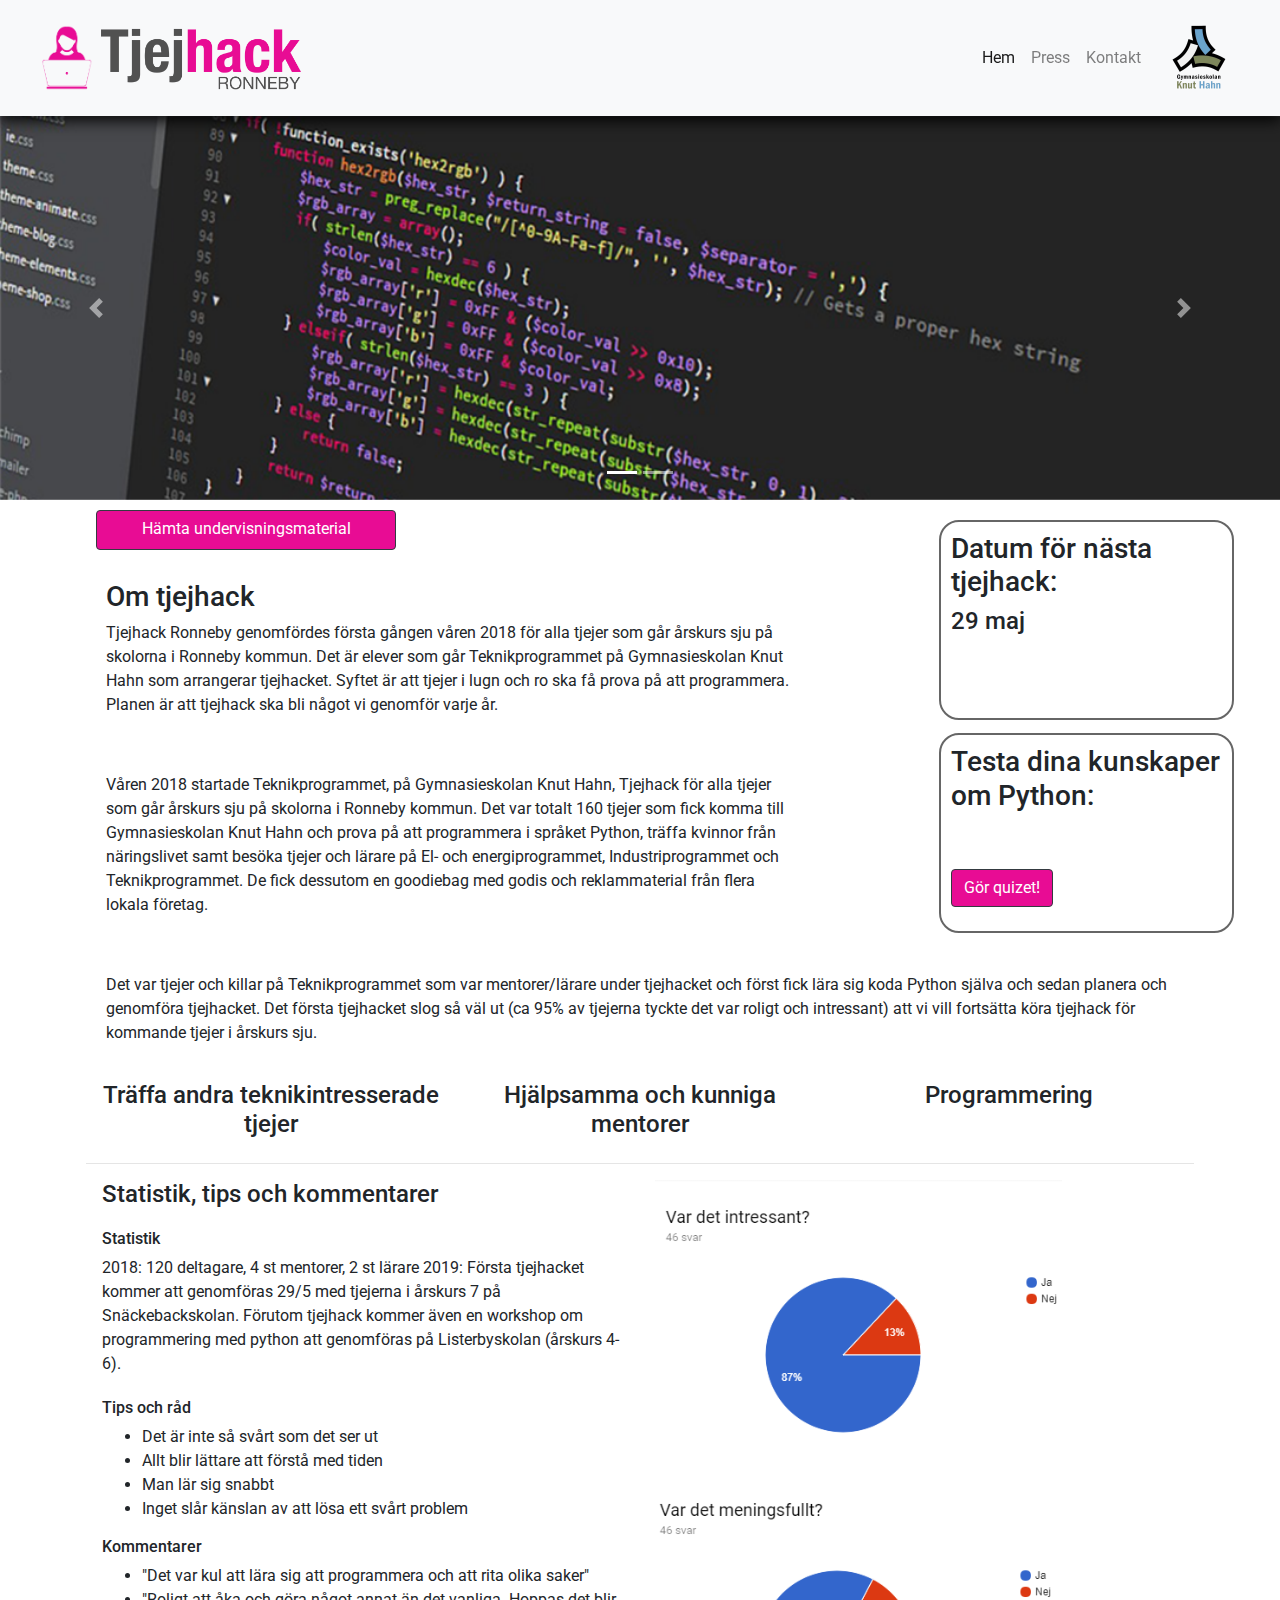
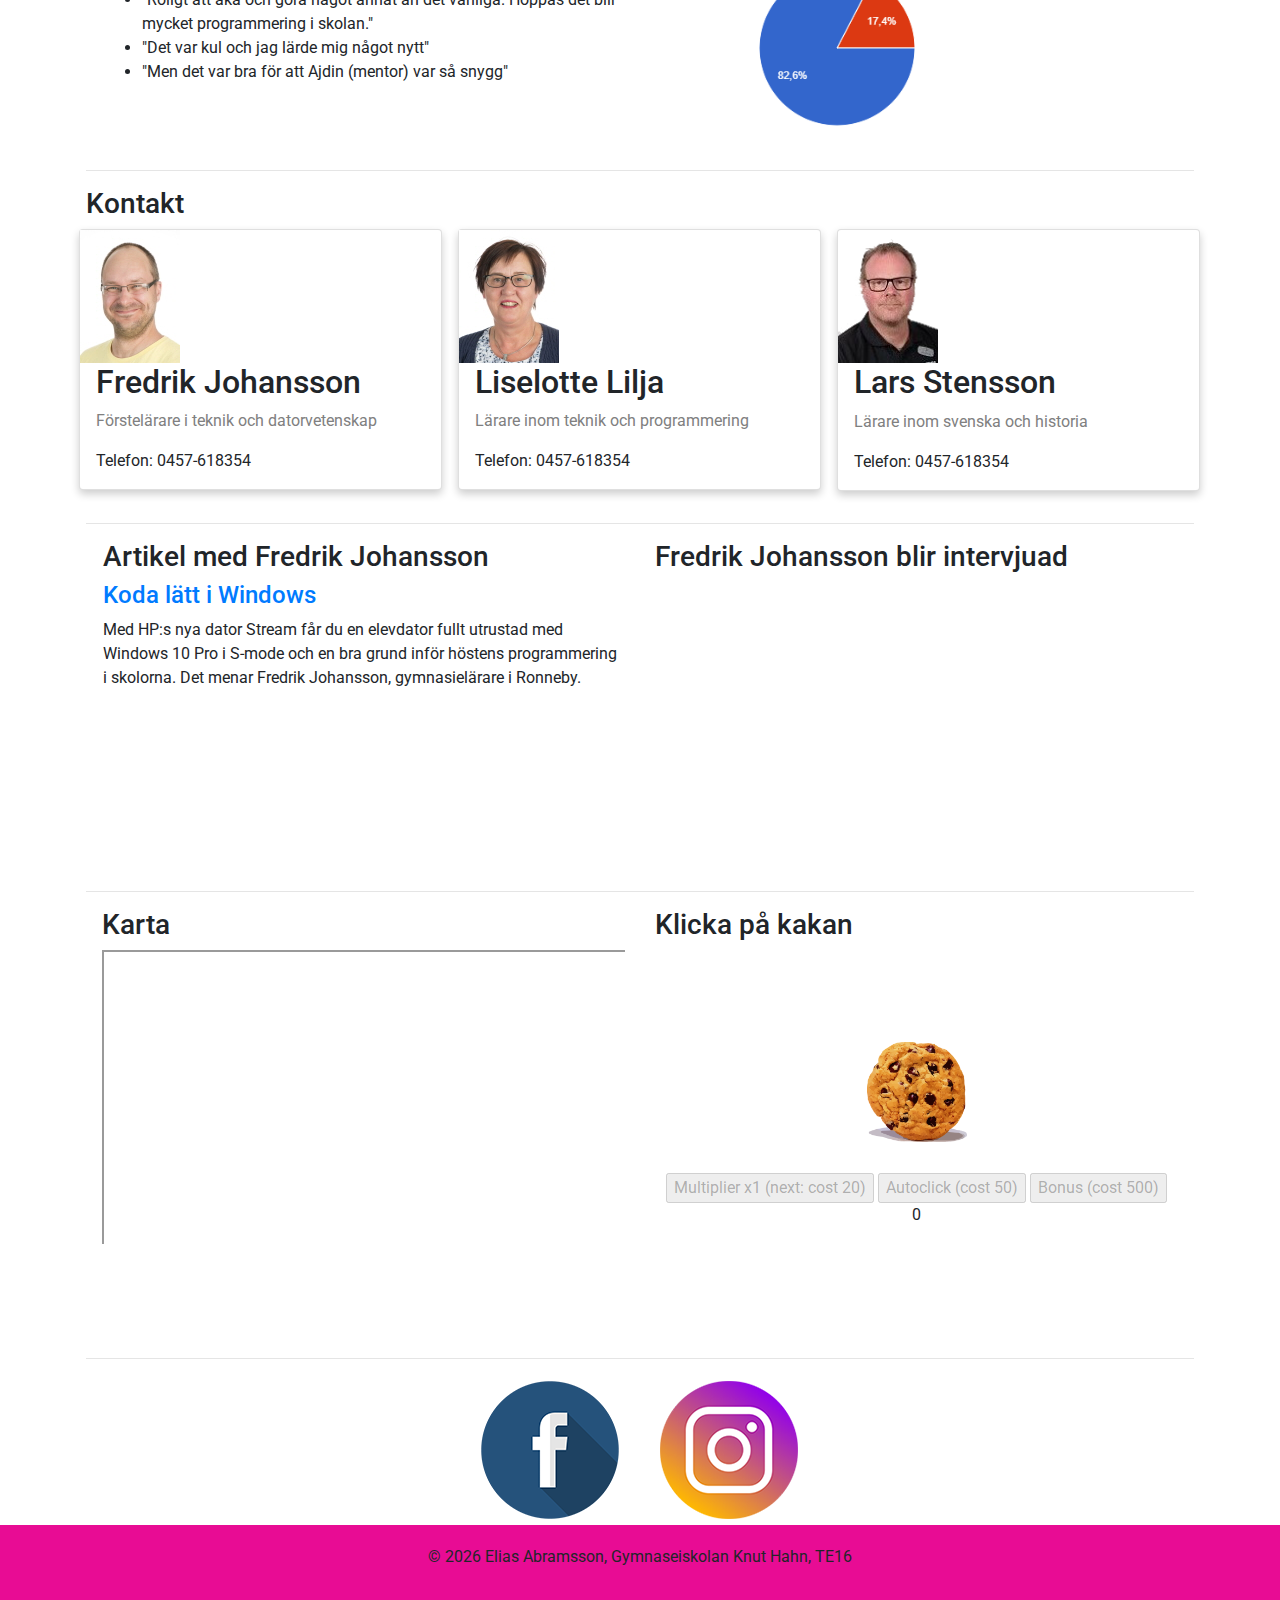
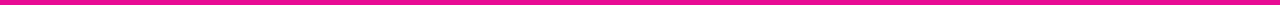
<file: index.html>
<!doctype html>
<html lang="sv">
<head>
  <!-- Required meta tags -->
  <meta charset="utf-8">
  <meta name="viewport" content="width=device-width, initial-scale=1, shrink-to-fit=no">

  <!-- Bootstrap CSS -->
  <link rel="stylesheet" href="https://stackpath.bootstrapcdn.com/bootstrap/4.3.1/css/bootstrap.min.css" integrity="sha384-ggOyR0iXCbMQv3Xipma34MD+dH/1fQ784/j6cY/iJTQUOhcWr7x9JvoRxT2MZw1T" crossorigin="anonymous">
  <link rel="stylesheet" type="text/css" href="css/style.css">
  <link rel="stylesheet" href="https://use.fontawesome.com/releases/v5.6.1/css/all.css" integrity="sha384-gfdkjb5BdAXd+lj+gudLWI+BXq4IuLW5IT+brZEZsLFm++aCMlF1V92rMkPaX4PP" crossorigin="anonymous">

  <link href="https://fonts.googleapis.com/css?family=Roboto&display=swap" rel="stylesheet">

  <title>Tjejhack</title>
</head>
<body>
  <main>

    <!-- Navigering -->


    <nav class="navbar navbar-expand-lg navbar-light bg-light sticky-top">
      <div class="container-fluid">
        <a class="navbar-brand" href="#"><img src="img/Untitled-1.png" width="70" alt=""><img src="img/Untitled-2.png" alt="" width="200"></a>
        <button class="navbar-toggler" type="button" data-toggle="collapse" data-target="#navbarSupportedContent" aria-controls="navbarSupportedContent" aria-expanded="false" aria-label="Toggle navigation">
          <span class="navbar-toggler-icon"></span>
        </button>
        <div class="collapse navbar-collapse" id="navbarSupportedContent">
          <ul class="navbar-nav ml-auto">
            <li class="nav-item active">
              <a class="nav-link teknist effekt" href="#start">Hem</a>
            </li>
            <li class="nav-item">
              <a class="nav-link teknist effekt" href="#press">Press</a>
            </li>
            <li class="nav-item">
              <a class="nav-link teknist effekt" href="#kontakt">Kontakt</a>
            </li>
          </ul>
          <img src="img/knuthahn.png" alt="" width="100">
        </div>
      </div>
    </nav>



    <div id="start" class="meny"></div>

    <!-- Carousel/ Bild slider -->

    <div id="carouselExampleIndicators" class="carousel slide" data-ride="carousel">
      <ol class="carousel-indicators">
        <li data-target="#carouselExampleIndicators" data-slide-to="0" class="active"></li>
        <li data-target="#carouselExampleIndicators" data-slide-to="1"></li>

      </ol>
      <div class="carousel-inner">
        <div class="carousel-item active">
          <img class="d-block w-100" src="img/code.png" alt="First slide">

        </div>
        <div class="carousel-item">
          <img class="d-block w-100" src="img/code2.png" alt="Second slide">
        </div>

      </div>
      <a class="carousel-control-prev" href="#carouselExampleIndicators" role="button" data-slide="prev">
        <span class="carousel-control-prev-icon" aria-hidden="true"></span>
        <span class="sr-only">Previous</span>
      </a>
      <a class="carousel-control-next" href="#carouselExampleIndicators" role="button" data-slide="next">
        <span class="carousel-control-next-icon" aria-hidden="true"></span>
        <span class="sr-only">Next</span>
      </a>
    </div>

    <!-- Ladda ner material, info om Tjejhack och datum för nästa-->


    <div class="container">
      <div class="grid">
        <div class="row"> 
          <div class="col-sm-8">


            <div class="laddaned"><a class="btn btn-dark underv" href="https://docs.google.com/document/d/1wHjENfKS35pxIJBCpY6p1pe8bxh9lJHSridFDkwG3x8/edit" target="blank_">Hämta undervisningsmaterial</a></div>
            <div class="ruta"><header><h3>Om tjejhack</h3></header>



              <p>Tjejhack Ronneby genomfördes första gången våren 2018 för alla tjejer som går årskurs sju på skolorna i Ronneby kommun. Det är elever som går Teknikprogrammet på Gymnasieskolan Knut Hahn som arrangerar tjejhacket. Syftet är att tjejer i lugn och ro ska få prova på att programmera. Planen är att tjejhack ska bli något vi genomför varje år. </p>

            </div></div>




            <div class="col-sm-1 ruta"></div>
            <div class="col-sm-3 ner">
              <div class="kalender">

                <section>
                  <h3>Datum för nästa tjejhack: </h3>
                  <h4>29 maj</h4>
                </section>
                

              </div>
            </div>

          </div></div>


          <!-- Mer info och knapp till quiz-->

          <div class="grid">
            <div class="row">  
              <div class="col-sm-8"><div class="ruta">

                <p>Våren 2018 startade Teknikprogrammet, på Gymnasieskolan Knut Hahn, Tjejhack för alla tjejer som går årskurs sju på skolorna i Ronneby kommun. Det var totalt 160 tjejer som fick komma till Gymnasieskolan Knut Hahn och prova på att programmera i språket Python, träffa kvinnor från näringslivet samt besöka tjejer och lärare på El- och energiprogrammet, Industriprogrammet och Teknikprogrammet. De fick dessutom en goodiebag med godis och reklammaterial från flera lokala företag.</p> 

              </div>
            </div>

            <div class="col-sm-1"></div>
            <div class="col-sm-3 upp"> 
              <div class="quiz">


                <section><h3>Testa dina kunskaper om Python: </h3><br><br>
                  <a class="btn btn-dark quiz1" href="quiz.html" target="blank_">Gör quizet!</a></section>


                </div>
              </div>
            </div>
          </div>

          <!-- Ytterligare info -->

          <div class="ruta">

            <p>Det var tjejer och killar på Teknikprogrammet som var mentorer/lärare under tjejhacket och först fick lära sig koda Python själva och sedan planera och genomföra tjejhacket.

              Det första tjejhacket slog så väl ut (ca 95% av tjejerna tyckte det var roligt och intressant) att vi vill fortsätta köra tjejhack för kommande tjejer i årskurs sju.</p>

            </div>

            <!-- Font Awesome-ikoner-->
            <section>

              <div class="container-fluid padding">
                <div class="row text-center padding">

                  <div class="col-sm-6 col-md-4">  
                    <i class="fas fa-venus"></i>
                    <h4>Träffa andra teknikintresserade tjejer</h4>

                  </div>

                  <div class="col-sm-6 col-md-4">
                    <i class="fas fa-chalkboard-teacher"></i>
                    <h4>Hjälpsamma och kunniga mentorer</h4>

                  </div>

                  <div class="col-sm-6 col-md-4">
                    <i class="fas fa-laptop-code"></i>
                    <h4>Programmering</h4>

                  </div>
                </div>
              </div>
            </section>
            <hr>

            <!-- Statistik, både text och bild-->

            <section>
              <div class="container padding">
                <div class="row padding">
                  <div class="col-lg-6">

                   <h4>Statistik, tips och kommentarer</h4>

                   <div class="ner">

                    <article>
                      <h6>Statistik</h6>
                      <p>2018: 120 deltagare, 4 st mentorer, 2 st lärare
                       2019: Första tjejhacket kommer att genomföras 29/5 med tjejerna i årskurs 7 på Snäckebackskolan. Förutom tjejhack kommer även en workshop om programmering med python att genomföras på Listerbyskolan (årskurs 4-6).</p>
                     </article>

                   </div>
                 </div>

                 <div class="col-lg-6">
                  <img src="img/Skärmbild(23).png" alt="" class="img-fluid">
                </div>
              </div>
            </div>
          </section>

          <!-- Statistik, tips och kommentarer. Både text och bild-->

          <div class="container padding">
            <div class="row padding">
              <div class="col-lg-6">
                <div class="upp2">
                  <article>
                    <h6>Tips och råd</h6>
                    <nav>
                      <ul>
                        <li>Det är inte så svårt som det ser ut</li>
                        <li>Allt blir lättare att förstå med tiden</li>
                        <li>Man lär sig snabbt</li>
                        <li>Inget slår känslan av att lösa ett svårt problem</li>
                      </ul>
                    </nav>
                  </article>
                  <article>
                    <h6>Kommentarer</h6>
                    <nav>
                      <ul>
                        <li>"Det var kul att lära sig att programmera och att rita olika saker"</li>
                        <li>"Roligt att åka och göra något annat än det vanliga. Hoppas det blir mycket programmering i skolan."</li>
                        <li>"Det var kul och jag lärde mig något nytt"</li>
                        <li>"Men det var bra för att Ajdin (mentor) var så snygg"</li>
                      </ul>
                    </nav>
                  </article>
                </div>
              </div>

              <div class="col-lg-6">
                <img src="img/Skärmbild(24).png" alt="" class="img-fluid">
              </div>
            </div>
          </div>
          <hr>

          <!-- Kontakt-->

          <div id="kontakt" class="meny"></div>

          <section> <h3>Kontakt</h3>

            <div class="row">
              <div class="column">
                <div class="card">

                  <img src="img/frippe.JPG" alt="" width="100">

                  <div class="container">
                    <section><h2>Fredrik Johansson</h2>
                      <p class="title">Förstelärare i teknik och datorvetenskap</p>
                      <p>Telefon: 0457-618354</p></section>

                    </div>
                  </div>
                </div>

                <div class="column">
                  <div class="card">
                    <img src="img/liselotte.JPG" alt="" width="100">
                    <div class="container">
                      <section><h2>Liselotte Lilja</h2>
                        <p class="title">Lärare inom teknik och programmering</p>
                        <p>Telefon: 0457-618354</p></section>

                      </div>
                    </div>
                  </div>

                  <div class="column">
                    <div class="card">
                      <img src="img/lasse.png" alt="" width="100">
                      <div class="container">
                        <section><h2>Lars Stensson</h2>
                          <p class="title">Lärare inom svenska och historia</p>
                          <p>Telefon: 0457-618354</p></section>

                        </div>
                      </div>
                    </div>
                  </div>
                </section>

                <hr>

                <!-- Press -->

                <section>
                  <div id="press" class="meny"></div>
                  <div class="container">
                    <div class="row padding">
                      <div class="container col-lg-6 press">

                        <h3>Artikel med Fredrik Johansson</h3>

                        <div class="resp-container">
                          <blockquote class="embedly-card resp-iframe"><h4><a href="https://www.voister.se/artikel/2018/06/koda-latt-i-windows/">Koda lätt i Windows</a></h4><p>Med HP:s nya dator Stream får du en elevdator fullt utrustad med Windows 10 Pro i S-mode och en bra grund inför höstens programmering i skolorna. Det menar Fredrik Johansson, gymnasielärare i Ronneby.</p></blockquote>
                          <script async src="//cdn.embedly.com/widgets/platform.js"></script>

                        </div>
                      </div>

                      <div class="col-lg-6 press">

                        <h3>Fredrik Johansson blir intervjuad</h3>

                        <div class="resp-container">

                          <iframe class="resp-iframe" src="https://www.youtube.com/embed/fKG6bVItzZQ" allow="accelerometer; autoplay; encrypted-media; gyroscope; picture-in-picture" allowfullscreen></iframe>


                        </div>
                      </div>
                    </div>
                  </div>
                </section>
                <hr>


                <!-- Karta och Cookieclicker -->
                
                <section>
                  <div class="container">
                    <div class="row padding">
                      <div class="col-lg-6">

                        <h3>Karta</h3>

                        <div class="resp-container">

                          <div class="mapouter resp-iframe"><div class="gmap_canvas"><iframe width="600" height="500" id="gmap_canvas" src="https://maps.google.com/maps?q=gymnasieskolan%20knut%20hahn&t=k&z=13&ie=UTF8&iwloc=&output=embed"></iframe><a href="https://www.crocothemes.net">wordpress themes by crocothemes.net</a></div>

                        </div> 
                      </div>
                    </div>


                    <div class="col-lg-6">
                      <h3>Klicka på kakan</h3>

                      <div class="cookie">

                        <input id="click" type="image" src="img/cookie-307960_960_720.png" class="kaka" alt="Submit"> 
                        <br><br>
                        <input id="multiply" type="button" value="0">
                        <input id="autoclick" type="button" value="0">
                        <input id="bonus" type="button" value="0">
                        <div id="display">

                        </div>
                      </div>
                    </div>
                  </div>
                </div>

              </section>
              <hr>


              <!-- Sociala medier -->

              <div class="container">
               <div class="row">
                <div class="col-lg-6 facebook">

                  <a href="https://www.facebook.com/teknist/" target="blank_"><img src="img/facebook1.png" alt=""></a>
                </div>

                <div class="col-lg-6 instagram">
                  <a href="https://www.instagram.com/teknikprogrammet/?hl=sv" target="blank_"><img src="img/instagram2.png" alt=""></a>

                </div>
              </div>
            </div>
          </div>

        </main>



        <footer class="footer">
          <p> &copy; <script>document.write(new Date().getFullYear());</script> Elias Abramsson, Gymnaseiskolan Knut Hahn, TE16 </p>
        </footer>







        <!-- Optional JavaScript -->
        <!-- jQuery first, then Popper.js, then Bootstrap JS -->
        <script src="https://code.jquery.com/jquery-3.3.1.slim.min.js" integrity="sha384-q8i/X+965DzO0rT7abK41JStQIAqVgRVzpbzo5smXKp4YfRvH+8abtTE1Pi6jizo" crossorigin="anonymous"></script>
        <script src="https://cdnjs.cloudflare.com/ajax/libs/popper.js/1.14.7/umd/popper.min.js" integrity="sha384-UO2eT0CpHqdSJQ6hJty5KVphtPhzWj9WO1clHTMGa3JDZwrnQq4sF86dIHNDz0W1" crossorigin="anonymous"></script>
        <script src="https://stackpath.bootstrapcdn.com/bootstrap/4.3.1/js/bootstrap.min.js" integrity="sha384-JjSmVgyd0p3pXB1rRibZUAYoIIy6OrQ6VrjIEaFf/nJGzIxFDsf4x0xIM+B07jRM" crossorigin="anonymous"></script>
        <script src="js/javascript.js"></script>
      </body>
      </html>
</file>
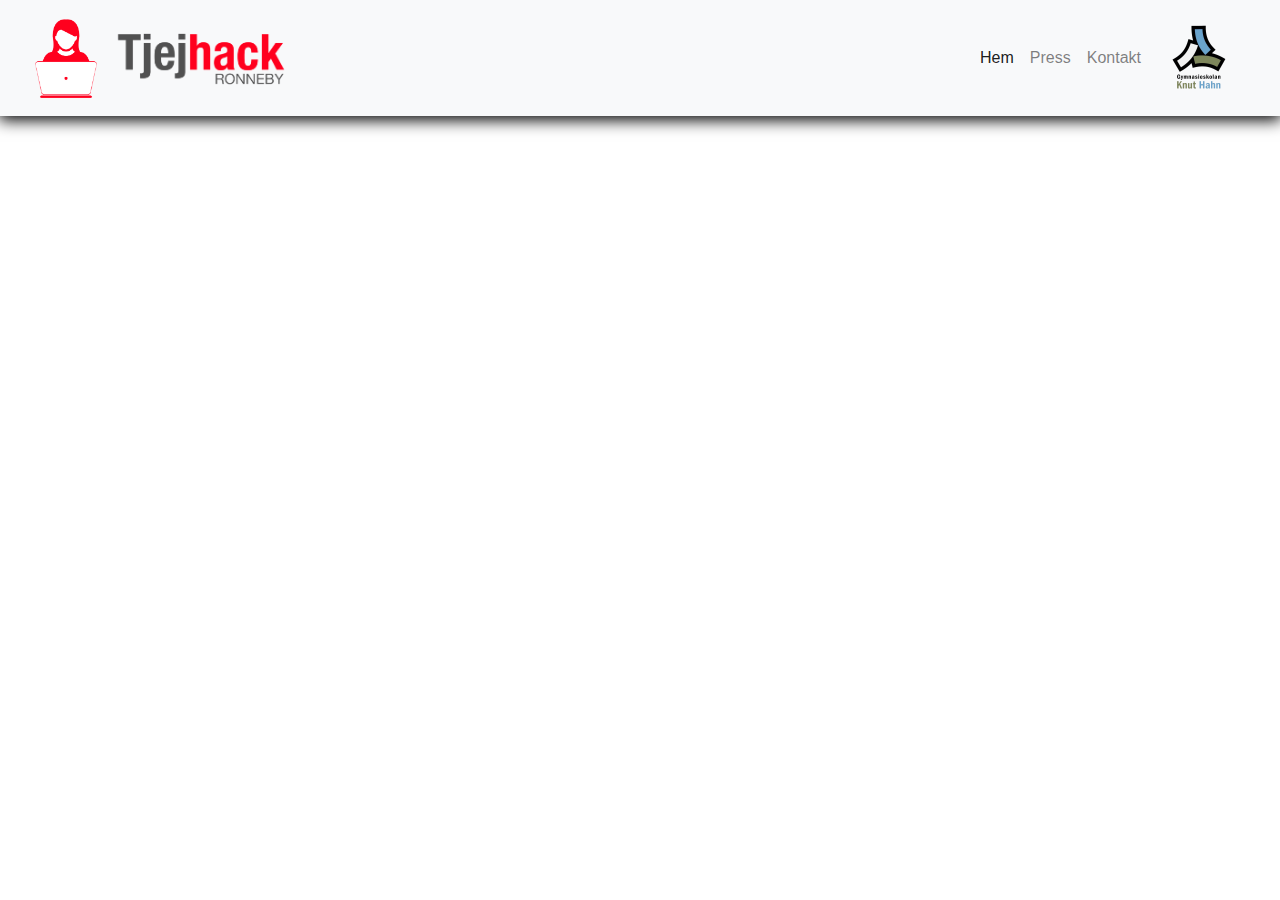
<file: kontakt.html>
<!doctype html>
<html lang="sv">
  <head>
    <!-- Required meta tags -->
    <meta charset="utf-8">
    <meta name="viewport" content="width=device-width, initial-scale=1, shrink-to-fit=no">

    <!-- Bootstrap CSS -->
    <link rel="stylesheet" href="https://stackpath.bootstrapcdn.com/bootstrap/4.3.1/css/bootstrap.min.css" integrity="sha384-ggOyR0iXCbMQv3Xipma34MD+dH/1fQ784/j6cY/iJTQUOhcWr7x9JvoRxT2MZw1T" crossorigin="anonymous">
    <link rel="stylesheet" type="text/css" href="css/style.css">

    <title>Tjejhack</title>
  </head>
  <body>
   
     <!-- Navigering -->

  <nav class="navbar navbar-expand-lg navbar-light bg-light sticky-top">
    <div class="container-fluid">
      <a class="navbar-brand" href="#"><img src="img\Ry5BN5qw.png" width="70"><img src="img\Ry5BN5qw - kopia.png" width="200"></a>
      <button class="navbar-toggler" type="button" data-toggle="collapse" data-target="#navbarSupportedContent" aria-controls="navbarSupportedContent" aria-expanded="false" aria-label="Toggle navigation">
        <span class="navbar-toggler-icon"></span>
      </button>
      <div class="collapse navbar-collapse" id="navbarSupportedContent">
        <ul class="navbar-nav ml-auto">
          <li class="nav-item active">
            <a class="nav-link teknist" href="index.html">Hem <span class="sr-only">(current)</span></a>
          </li>
          <li class="nav-item">
            <a class="nav-link teknist" href="press.html">Press</a>
          </li>
          <li class="nav-item">
            <a class="nav-link teknist" href="kontakt.html">Kontakt</a>
          </li>
        </ul>
        <img src="img/knuthahn.png" width="100">
      </div>
    </div>
  </nav>

    <!-- Optional JavaScript -->
    <!-- jQuery first, then Popper.js, then Bootstrap JS -->
    <script src="https://code.jquery.com/jquery-3.3.1.slim.min.js" integrity="sha384-q8i/X+965DzO0rT7abK41JStQIAqVgRVzpbzo5smXKp4YfRvH+8abtTE1Pi6jizo" crossorigin="anonymous"></script>
    <script src="https://cdnjs.cloudflare.com/ajax/libs/popper.js/1.14.7/umd/popper.min.js" integrity="sha384-UO2eT0CpHqdSJQ6hJty5KVphtPhzWj9WO1clHTMGa3JDZwrnQq4sF86dIHNDz0W1" crossorigin="anonymous"></script>
    <script src="https://stackpath.bootstrapcdn.com/bootstrap/4.3.1/js/bootstrap.min.js" integrity="sha384-JjSmVgyd0p3pXB1rRibZUAYoIIy6OrQ6VrjIEaFf/nJGzIxFDsf4x0xIM+B07jRM" crossorigin="anonymous"></script>
    <script type="text/javascript" src="js/javascript.js"></script>
  </body>
</html>
</file>
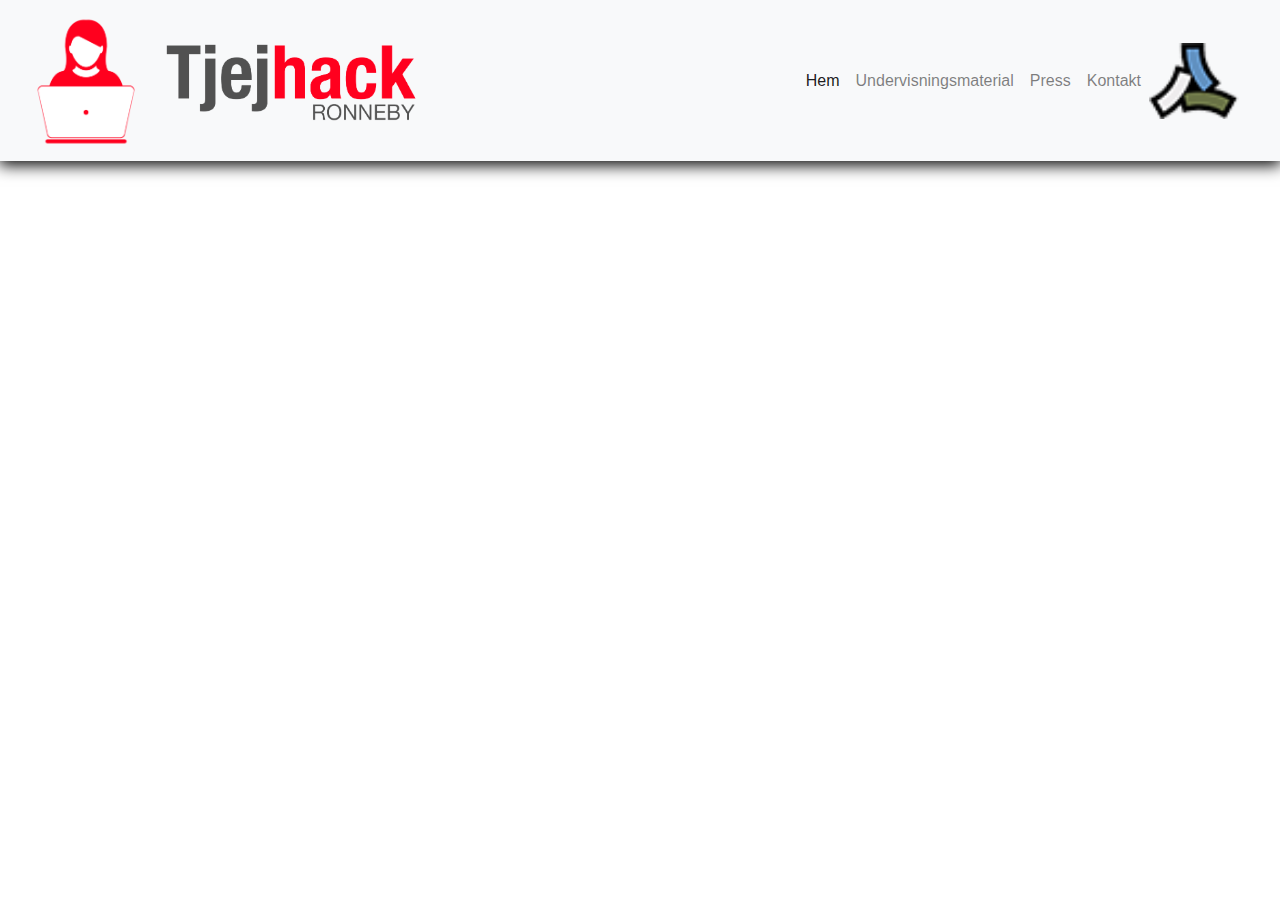
<file: undervisningsmaterial.html>
<!doctype html>
<html lang="sv">
  <head>
    <!-- Required meta tags -->
    <meta charset="utf-8">
    <meta name="viewport" content="width=device-width, initial-scale=1, shrink-to-fit=no">

    <!-- Bootstrap CSS -->
    <link rel="stylesheet" href="https://stackpath.bootstrapcdn.com/bootstrap/4.3.1/css/bootstrap.min.css" integrity="sha384-ggOyR0iXCbMQv3Xipma34MD+dH/1fQ784/j6cY/iJTQUOhcWr7x9JvoRxT2MZw1T" crossorigin="anonymous">
    <link rel="stylesheet" type="text/css" href="css/style.css">

    <title>Tjejhack.se</title>
  </head>
  <body>
   
     <!-- Navigering -->

  <nav class="navbar navbar-expand-lg navbar-light bg-light sticky-top">
    <div class="container-fluid">
      <a class="navbar-brand" href="#"><img src="img\Ry5BN5qw.png" width="110"><img src="img\Ry5BN5qw - kopia.png" width="300"></a>
      <button class="navbar-toggler" type="button" data-toggle="collapse" data-target="#navbarSupportedContent" aria-controls="navbarSupportedContent" aria-expanded="false" aria-label="Toggle navigation">
        <span class="navbar-toggler-icon"></span>
      </button>
      <div class="collapse navbar-collapse" id="navbarSupportedContent">
        <ul class="navbar-nav ml-auto">
          <li class="nav-item active">
            <a class="nav-link teknist" href="index.html">Hem <span class="sr-only">(current)</span></a>
          </li>
          <li class="nav-item">
            <a class="nav-link teknist" href="undervisningsmaterial.html">Undervisningsmaterial</a>
          </li>
          <li class="nav-item">
            <a class="nav-link teknist" href="press.html">Press</a>
          </li>
          <li class="nav-item">
            <a class="nav-link teknist" href="kontakt.html">Kontakt</a>
          </li>
        </ul>
        <img src="img/logotype4.png" width="100">
      </div>
    </div>
  </nav>

    <!-- Optional JavaScript -->
    <!-- jQuery first, then Popper.js, then Bootstrap JS -->
    <script src="https://code.jquery.com/jquery-3.3.1.slim.min.js" integrity="sha384-q8i/X+965DzO0rT7abK41JStQIAqVgRVzpbzo5smXKp4YfRvH+8abtTE1Pi6jizo" crossorigin="anonymous"></script>
    <script src="https://cdnjs.cloudflare.com/ajax/libs/popper.js/1.14.7/umd/popper.min.js" integrity="sha384-UO2eT0CpHqdSJQ6hJty5KVphtPhzWj9WO1clHTMGa3JDZwrnQq4sF86dIHNDz0W1" crossorigin="anonymous"></script>
    <script src="https://stackpath.bootstrapcdn.com/bootstrap/4.3.1/js/bootstrap.min.js" integrity="sha384-JjSmVgyd0p3pXB1rRibZUAYoIIy6OrQ6VrjIEaFf/nJGzIxFDsf4x0xIM+B07jRM" crossorigin="anonymous"></script>
    <script type="text/javascript" src="js/javascript.js"></script>
  </body>
</html>
</file>
<file: css/style.css>
:root{
--tema: #e80c94;
}
body{
font-family: 'Roboto', sans-serif;
overflow-x: hidden; 
}


.laddaned{

	padding: 10px;
}

.underv{
	background-color: var(--tema);
	height: 40px;
	width: 300px;

}

.kalender{
	width: 295px;
	height: 200px;
	border: solid 2px #666666;
	border-radius: 20px;
	padding: 10px;

}

.ruta{
	padding: 20px;
}

.bilder{
	height: 500px;

}

.quiz{
	width: 295px;
	height: 200px;
	border: solid 2px #666666;
	border-radius: 20px;
	padding: 10px;
}

.carousel-inner{
	height: 100%;
	width: 100%;

}
.cookie{
	height: 300px;
	text-align: center;


}

.kaka{
	height: 100px;
	width: 100px;
}

.quiz1{
	background-color: var(--tema);;
}

.navbar{
	background-color: #fff;
	box-shadow: 0px 3px 15px 1px black;
}

.ner{
	margin-top: 20px;
}

.upp{
	margin-top: -20px;
}

.fas {
	font-size: 4em;
}

.fa-venus{
	color: var(--tema);;
}

.fa-chalkboard-teacher{
	color: #99cc33;
}

.fa-laptop-code{

	color: #cc6633;
}

.upp2{
	margin-top: -70px;
}

.cookie{
	text-align: center;
	margin-top: 100px;

}

footer{
	text-align: center;
	background-color: var(--tema);;
	padding: 20px;
}

.resp-container {
	position: relative;
	overflow: hidden;
	padding-top: 56.25%;
}

.resp-iframe {
	position: absolute;
	top: 0;
	left: 0;
	width: 100%;
	height: 100%;
	border: 0;
}


.effekt:hover{
	background-color:  #e80c94;
	border-radius: 20px;
}

.kontakt{
	background-color: #e80c94;
	height: 400px;
}

.column {
	float: left;
	width: 33.3%;
	margin-bottom: 16px;
	padding: 0 8px;
}

@media screen and (max-width: 650px) {
	.column {
		width: 100%;
		display: block;
	}
}

.card {
	box-shadow: 0 4px 8px 0 rgba(0, 0, 0, 0.2);
}

.container {
	padding: 0 16px;
}

.container::after, .row::after {
	content: "";
	clear: both;
	display: table;
}

.title {
	color: grey;
}

.mentorer{
	width: 50px;
}
.sektioner{
	padding-top: 140px;
}


.meny{
	margin-top: -140px;
	padding-top: 140px;
}

html {
	scroll-behavior: smooth;
}


.facebook{
	text-align: right;
}
.instagram{
	text-align: left;
}

.mapouter{

	text-align:right;
	height:500px;
    width:600px;    
}

.gmap_canvas{
	overflow:hidden;
	background:none!important;
	height:500px;
	width:600px;
}
</file>
